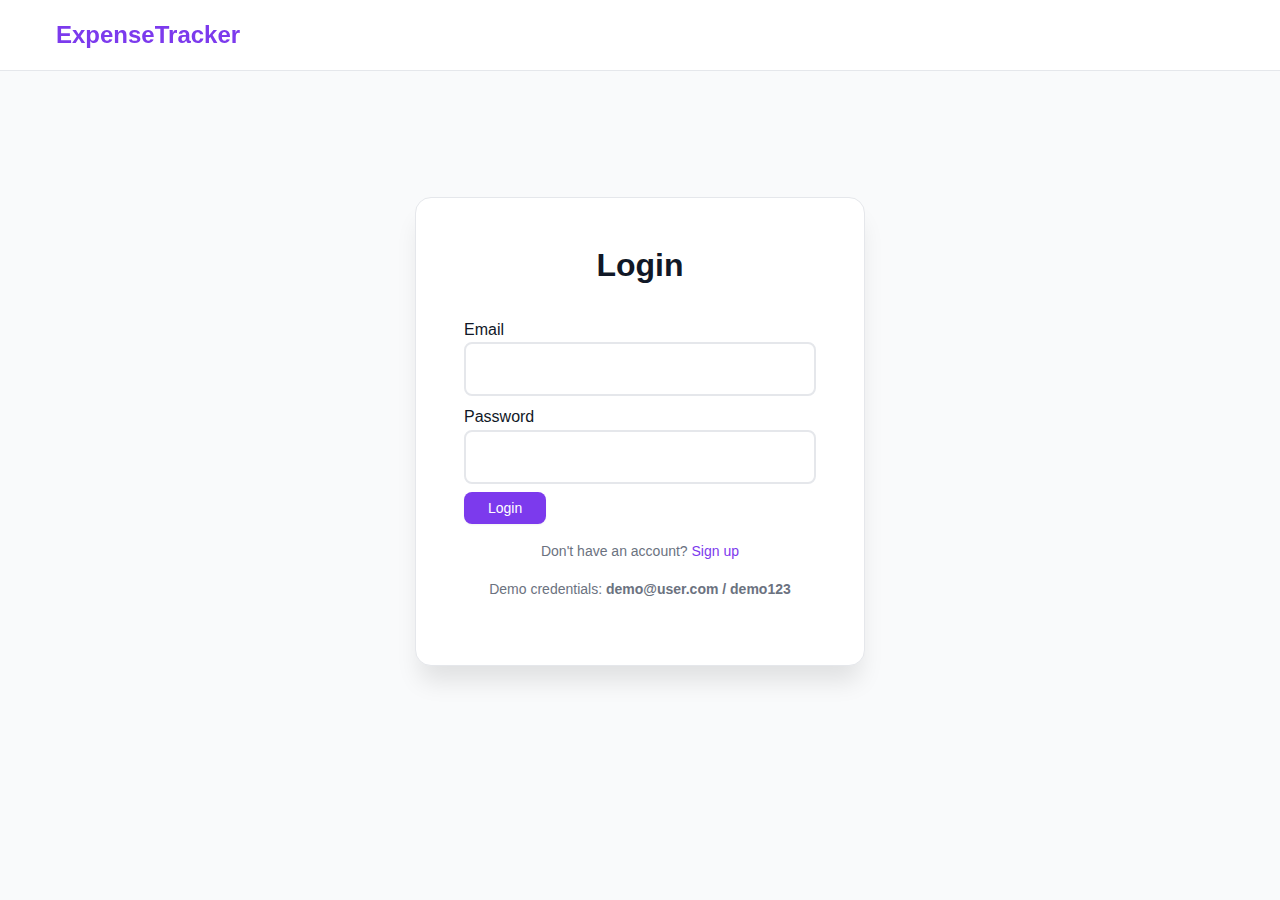
<file: login.html>
<!doctype html>
<html lang="en">
<head>
  <meta charset="utf-8" />
  <meta name="viewport" content="width=device-width,initial-scale=1" />
  <title>Login - ExpenseTracker</title>
  <link rel="stylesheet" href="css/style.css">
</head>
<body>
  <header class="navbar">
    <div class="container">
      <a class="brand" href="index.html">ExpenseTracker</a>
    </div>
  </header>

  <main class="auth-page">
    <div class="container auth-card">
      <h2>Login</h2>
      <form id="loginForm">
        <label>Email
          <input type="email" id="loginEmail" required>
        </label>
        <label>Password
          <input type="password" id="loginPassword" required>
        </label>
        <button class="btn" type="submit">Login</button>
        <p class="muted">Don't have an account? <a href="signup.html">Sign up</a></p>
      </form>
      <p class="muted">Demo credentials: <strong>demo@user.com / demo123</strong></p>
    </div>
  </main>

<script src="js/auth.js"></script>
</body>
</html>
</file>
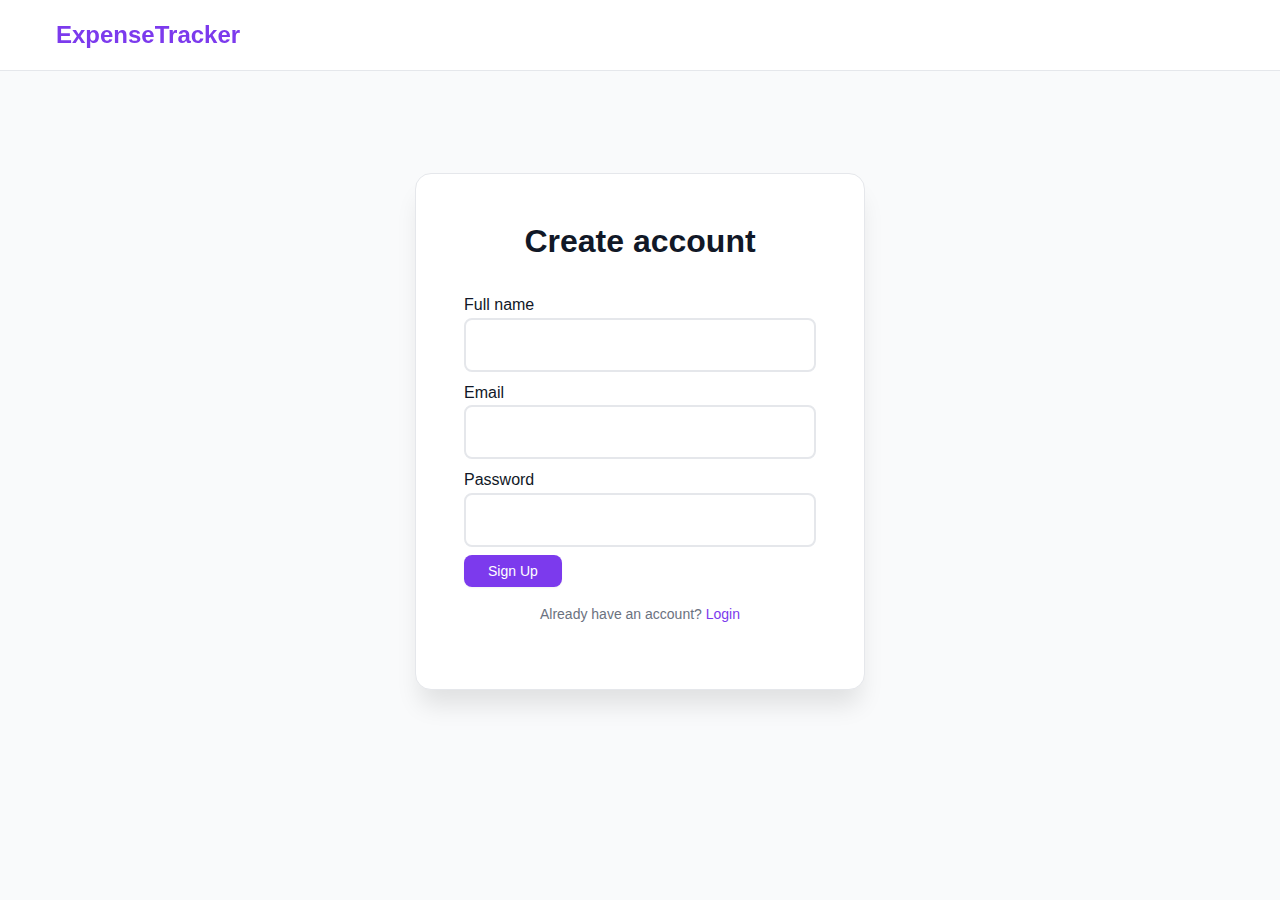
<file: signup.html>
<!doctype html>
<html lang="en">
<head>
  <meta charset="utf-8" />
  <meta name="viewport" content="width=device-width,initial-scale=1" />
  <title>Sign Up - ExpenseTracker</title>
  <link rel="stylesheet" href="css/style.css">
</head>
<body>
  <header class="navbar">
    <div class="container">
      <a class="brand" href="index.html">ExpenseTracker</a>
    </div>
  </header>

  <main class="auth-page">
    <div class="container auth-card">
      <h2>Create account</h2>
      <form id="signupForm">
        <label>Full name
          <input type="text" id="signupName" required>
        </label>
        <label>Email
          <input type="email" id="signupEmail" required>
        </label>
        <label>Password
          <input type="password" id="signupPassword" required>
        </label>
        <button class="btn" type="submit">Sign Up</button>
        <p class="muted">Already have an account? <a href="login.html">Login</a></p>
      </form>
    </div>
  </main>

<script src="js/auth.js"></script>
</body>
</html>
</file>
<file: css/style.css>
/* ===========================================
   EXPENSE TRACKER - MAIN STYLESHEET
   =========================================== */

/* ===========================================
   1. CSS VARIABLES & RESET
   =========================================== */
:root {
  /* Color Palette */
  --primary: #7C3AED; /* Violet 600 */
  --primary-dark: #6D28D9; /* Violet 700 */
  --primary-light: #C4B5FD; /* Violet 300 */
  --secondary: #EC4899; /* Pink 500 */
  --secondary-dark: #DB2777; /* Pink 600 */
  --danger: #EF4444;
  --danger-dark: #DC2626;
  --warning: #F59E0B;
  --success: #10B981;
  
  /* Neutral Colors */
  --white: #FFFFFF;
  --gray-50: #F9FAFB;
  --gray-100: #F3F4F6;
  --gray-200: #E5E7EB;
  --gray-300: #D1D5DB;
  --gray-400: #9CA3AF;
  --gray-500: #6B7280;
  --gray-600: #4B5563;
  --gray-700: #374151;
  --gray-800: #1F2937;
  --gray-900: #111827;
  
  /* Background & Text */
  --bg-primary: var(--gray-50);
  --bg-secondary: var(--white);
  --text-primary: var(--gray-900);
  --text-secondary: var(--gray-600);
  --text-muted: var(--gray-500);
  
  /* Spacing */
  --space-xs: 0.25rem;
  --space-sm: 0.5rem;
  --space-md: 1rem;
  --space-lg: 1.5rem;
  --space-xl: 2rem;
  --space-2xl: 3rem;
  
  /* Border Radius */
  --radius-sm: 0.375rem;
  --radius-md: 0.5rem;
  --radius-lg: 0.75rem;
  --radius-xl: 1rem;
  
  /* Shadows */
  --shadow-sm: 0 1px 2px 0 rgba(0, 0, 0, 0.05);
  --shadow-md: 0 4px 6px -1px rgba(0, 0, 0, 0.1);
  --shadow-lg: 0 10px 15px -3px rgba(0, 0, 0, 0.1);
  --shadow-xl: 0 20px 25px -5px rgba(0, 0, 0, 0.1);
  
  /* Transitions */
  --transition-fast: 0.15s ease-in-out;
  --transition-normal: 0.3s ease-in-out;
  --transition-slow: 0.5s ease-in-out;
}

/* Reset & Base Styles */
* {
  box-sizing: border-box;
  margin: 0;
  padding: 0;
}

*::before,
*::after {
  box-sizing: border-box;
}

html {
  scroll-behavior: smooth;
}

body {
  font-family: 'Inter', -apple-system, BlinkMacSystemFont, 'Segoe UI', Roboto, 'Helvetica Neue', Arial, sans-serif;
  line-height: 1.6;
  color: var(--text-primary);
  background-color: var(--bg-primary);
  font-size: 16px;
  -webkit-font-smoothing: antialiased;
  -moz-osx-font-smoothing: grayscale;
}

/* ===========================================
   2. TYPOGRAPHY
   =========================================== */
h1, h2, h3, h4, h5, h6 {
  font-weight: 600;
  line-height: 1.2;
  margin-bottom: var(--space-md);
}

h1 { font-size: 2.5rem; }
h2 { font-size: 2rem; }
h3 { font-size: 1.5rem; }
h4 { font-size: 1.25rem; }
h5 { font-size: 1.125rem; }
h6 { font-size: 1rem; }

p {
  margin-bottom: var(--space-md);
  color: var(--text-secondary);
}

.lead {
  font-size: 1.125rem;
  font-weight: 400;
  color: var(--text-muted);
  margin-bottom: var(--space-lg);
}

/* ===========================================
   3. LAYOUT & CONTAINERS
   =========================================== */
.container {
  max-width: 1200px;
  margin: 0 auto;
  padding: 0 var(--space-md);
}

.section {
  padding: var(--space-2xl) 0;
}

.section.light {
  background-color: var(--bg-secondary);
}

/* ===========================================
   4. NAVIGATION
   =========================================== */
.navbar {
  background-color: var(--bg-secondary);
  border-bottom: 1px solid var(--gray-200);
  position: sticky;
  top: 0;
  z-index: 50;
  backdrop-filter: blur(10px);
  background-color: rgba(255, 255, 255, 0.95);
}

.navbar .container {
  display: flex;
  align-items: center;
  justify-content: space-between;
  padding: var(--space-md);
}

.brand {
  font-weight: 700;
  color: var(--primary);
  text-decoration: none;
  font-size: 1.5rem;
  transition: color var(--transition-fast);
}

.brand:hover {
  color: var(--primary-dark);
}

.navlinks {
  display: flex;
  align-items: center;
  gap: var(--space-lg);
}

.navlinks a {
  text-decoration: none;
  color: var(--text-secondary);
  font-weight: 500;
  transition: color var(--transition-fast);
  position: relative;
}

.navlinks a:hover {
  color: var(--primary);
}

.navlinks a::after {
  content: '';
  position: absolute;
  bottom: -4px;
  left: 0;
  width: 0;
  height: 2px;
  background-color: var(--primary);
  transition: width var(--transition-fast);
}

.navlinks a:hover::after {
  width: 100%;
}

/* Mobile Menu Toggle */
.hamburger {
  display: none;
  background: transparent;
  border: none;
  font-size: 1.5rem;
  cursor: pointer;
  color: var(--text-primary);
  transition: color var(--transition-fast);
}

.hamburger:hover {
  color: var(--primary);
}

/* ===========================================
   5. BUTTONS
   =========================================== */
.btn {
  display: inline-flex;
  align-items: center;
  justify-content: center;
  padding: var(--space-sm) var(--space-lg);
  border-radius: var(--radius-md);
  text-decoration: none;
  font-weight: 500;
  font-size: 0.875rem;
  transition: all var(--transition-fast);
  cursor: pointer;
  border: none;
  position: relative;
  overflow: hidden;
}

.btn::before {
  content: '';
  position: absolute;
  top: 0;
  left: -100%;
  width: 100%;
  height: 100%;
  background: linear-gradient(90deg, transparent, rgba(255, 255, 255, 0.2), transparent);
  transition: left var(--transition-normal);
}

.btn:hover::before {
  left: 100%;
}

/* Primary Button */
.btn {
  background-color: var(--primary);
  color: var(--white);
  box-shadow: var(--shadow-sm);
}

.btn:hover {
  background-color: var(--primary-dark);
  transform: translateY(-1px);
  box-shadow: var(--shadow-md);
}

/* Button Variants */
.btn-outline {
  background-color: transparent;
  color: var(--primary);
  border: 2px solid var(--primary);
}

.btn-outline:hover {
  background-color: var(--primary);
  color: var(--white);
}

.btn-ghost {
  background-color: transparent;
  color: var(--primary);
  border: 2px dashed var(--primary-light);
}

.btn-ghost:hover {
  background-color: var(--primary);
  color: var(--white);
  border-style: solid;
}

.btn-lg {
  padding: var(--space-md) var(--space-xl);
  font-size: 1rem;
}

/* ===========================================
   6. HERO SECTION
   =========================================== */
.hero {
  position: relative;
  padding: var(--space-2xl) 0;
  background: linear-gradient(135deg, var(--bg-primary) 0%, rgba(109, 40, 217, 0.05) 100%);
  overflow: hidden;
}

.hero-background {
  position: absolute;
  top: 0;
  left: 0;
  right: 0;
  bottom: 0;
  z-index: 1;
}

.hero-shapes {
  position: absolute;
  width: 100%;
  height: 100%;
}

.shape {
  position: absolute;
  border-radius: 50%;
  background: linear-gradient(135deg, var(--primary-light), var(--secondary));
  opacity: 0.1;
  animation: float 6s ease-in-out infinite;
}

.shape-1 {
  width: 200px;
  height: 200px;
  top: 10%;
  right: 10%;
  animation-delay: 0s;
}

.shape-2 {
  width: 150px;
  height: 150px;
  bottom: 20%;
  left: 5%;
  animation-delay: 2s;
}

.shape-3 {
  width: 100px;
  height: 100px;
  top: 50%;
  right: 20%;
  animation-delay: 4s;
}

@keyframes float {
  0%, 100% { transform: translateY(0px) rotate(0deg); }
  50% { transform: translateY(-20px) rotate(180deg); }
}

.hero-grid {
  position: relative;
  z-index: 2;
  display: grid;
  grid-template-columns: 1fr 500px;
  gap: var(--space-2xl);
  align-items: center;
}

.hero-content {
  animation: slideInLeft 0.8s ease-out;
}

@keyframes slideInLeft {
  from {
    opacity: 0;
    transform: translateX(-50px);
  }
  to {
    opacity: 1;
    transform: translateX(0);
  }
}

.hero-badge {
  display: inline-flex;
  align-items: center;
  gap: var(--space-sm);
  background: rgba(109, 40, 217, 0.1);
  color: var(--primary);
  padding: var(--space-sm) var(--space-md);
  border-radius: var(--radius-lg);
  font-size: 0.875rem;
  font-weight: 500;
  margin-bottom: var(--space-lg);
  border: 1px solid rgba(109, 40, 217, 0.2);
}

.badge-icon {
  font-size: 1rem;
}

.hero-title {
  font-size: 3.5rem;
  font-weight: 800;
  line-height: 1.1;
  margin-bottom: var(--space-lg);
  color: var(--text-primary);
}

.gradient-text {
  background: linear-gradient(135deg, var(--primary) 0%, var(--secondary) 100%);
  -webkit-background-clip: text;
  -webkit-text-fill-color: transparent;
  background-clip: text;
}

.hero-description {
  font-size: 1.25rem;
  color: var(--text-secondary);
  line-height: 1.6;
  margin-bottom: var(--space-xl);
}

.hero-stats {
  display: flex;
  gap: var(--space-xl);
  margin-bottom: var(--space-xl);
}

.stat-item {
  text-align: center;
}

.stat-number {
  font-size: 2rem;
  font-weight: 700;
  color: var(--primary);
  margin-bottom: var(--space-xs);
}

.stat-label {
  font-size: 0.875rem;
  color: var(--text-muted);
  font-weight: 500;
}

.hero-actions {
  display: flex;
  gap: var(--space-md);
  margin-bottom: var(--space-xl);
}

.btn-primary {
  background: linear-gradient(135deg, var(--primary) 0%, var(--primary-dark) 100%);
  color: var(--white);
  border: none;
  display: inline-flex;
  align-items: center;
  gap: var(--space-sm);
}

.btn-secondary {
  background: transparent;
  color: var(--text-primary);
  border: 2px solid var(--gray-300);
  display: inline-flex;
  align-items: center;
  gap: var(--space-sm);
}

.btn-secondary:hover {
  background: var(--gray-50);
  border-color: var(--primary);
  color: var(--primary);
}

.btn-icon {
  width: 1.25rem;
  height: 1.25rem;
}

.hero-trust {
  margin-top: var(--space-xl);
}

.trust-text {
  font-size: 0.875rem;
  color: var(--text-muted);
  margin-bottom: var(--space-md);
  text-align: center;
}

.trust-badges {
  display: flex;
  gap: var(--space-md);
  justify-content: center;
  flex-wrap: wrap;
}

.trust-badge {
  background: var(--bg-secondary);
  padding: var(--space-sm) var(--space-md);
  border-radius: var(--radius-md);
  font-size: 0.875rem;
  color: var(--text-secondary);
  border: 1px solid var(--gray-200);
}

/* Hero Visual */
.hero-visual {
  position: relative;
  animation: slideInRight 0.8s ease-out;
}

@keyframes slideInRight {
  from {
    opacity: 0;
    transform: translateX(50px);
  }
  to {
    opacity: 1;
    transform: translateX(0);
  }
}

.dashboard-preview {
  background: var(--bg-secondary);
  border-radius: var(--radius-xl);
  box-shadow: var(--shadow-xl);
  border: 1px solid var(--gray-200);
  overflow: hidden;
  position: relative;
  z-index: 2;
}

.preview-header {
  display: flex;
  align-items: center;
  gap: var(--space-md);
  padding: var(--space-md);
  background: var(--gray-50);
  border-bottom: 1px solid var(--gray-200);
}

.preview-dots {
  display: flex;
  gap: var(--space-xs);
}

.preview-dots span {
  width: 12px;
  height: 12px;
  border-radius: 50%;
  background: var(--gray-300);
}

.preview-dots span:first-child {
  background: var(--danger);
}

.preview-dots span:nth-child(2) {
  background: var(--warning);
}

.preview-title {
  font-size: 0.875rem;
  color: var(--text-secondary);
  font-weight: 500;
}

.preview-content {
  padding: var(--space-lg);
}

.preview-stats {
  display: grid;
  grid-template-columns: 1fr 1fr;
  gap: var(--space-md);
  margin-bottom: var(--space-lg);
}

.preview-stat {
  text-align: center;
  padding: var(--space-md);
  background: var(--gray-50);
  border-radius: var(--radius-md);
}

.preview-stat .stat-value {
  font-size: 1.5rem;
  font-weight: 700;
  color: var(--primary);
  margin-bottom: var(--space-xs);
}

.preview-stat .stat-label {
  font-size: 0.75rem;
  color: var(--text-muted);
}

.preview-chart {
  display: flex;
  align-items: end;
  gap: var(--space-sm);
  height: 100px;
}

.chart-bar {
  flex: 1;
  background: linear-gradient(to top, var(--primary), var(--primary-light));
  border-radius: var(--radius-sm) var(--radius-sm) 0 0;
  animation: growUp 1s ease-out;
}

@keyframes growUp {
  from { height: 0; }
  to { height: var(--height, 60%); }
}

/* Floating Cards */
.floating-cards {
  position: absolute;
  top: 0;
  right: -20px;
  z-index: 1;
}

.floating-card {
  background: var(--bg-secondary);
  padding: var(--space-md);
  border-radius: var(--radius-lg);
  box-shadow: var(--shadow-lg);
  border: 1px solid var(--gray-200);
  margin-bottom: var(--space-md);
  animation: floatCard 3s ease-in-out infinite;
  display: flex;
  align-items: center;
  gap: var(--space-sm);
  min-width: 200px;
}

.card-1 {
  animation-delay: 0s;
}

.card-2 {
  animation-delay: 1.5s;
}

@keyframes floatCard {
  0%, 100% { transform: translateY(0px); }
  50% { transform: translateY(-10px); }
}

.card-icon {
  font-size: 1.5rem;
}

.card-content {
  flex: 1;
}

.card-title {
  font-size: 0.875rem;
  font-weight: 600;
  color: var(--text-primary);
  margin-bottom: var(--space-xs);
}

.card-amount {
  font-size: 0.75rem;
  color: var(--text-secondary);
  font-weight: 500;
}

/* ===========================================
   7. FEATURES SECTION
   =========================================== */
.features-section {
  background: var(--bg-secondary);
  position: relative;
}

.section-header {
  text-align: center;
  margin-bottom: var(--space-2xl);
}

.section-badge {
  display: inline-flex;
  align-items: center;
  gap: var(--space-sm);
  background: rgba(109, 40, 217, 0.1);
  color: var(--primary);
  padding: var(--space-sm) var(--space-md);
  border-radius: var(--radius-lg);
  font-size: 0.875rem;
  font-weight: 500;
  margin-bottom: var(--space-lg);
  border: 1px solid rgba(109, 40, 217, 0.2);
}

.section-title {
  font-size: 3rem;
  font-weight: 700;
  margin-bottom: var(--space-lg);
  color: var(--text-primary);
  line-height: 1.2;
}

.section-description {
  font-size: 1.25rem;
  color: var(--text-secondary);
  line-height: 1.6;
  max-width: 600px;
  margin: 0 auto;
}

.features-grid {
  display: grid;
  grid-template-columns: repeat(auto-fit, minmax(350px, 1fr));
  gap: var(--space-xl);
  margin-top: var(--space-2xl);
}

.feature-card {
  background: var(--bg-secondary);
  padding: var(--space-2xl);
  border-radius: var(--radius-xl);
  box-shadow: var(--shadow-md);
  transition: all var(--transition-normal);
  border: 1px solid var(--gray-200);
  position: relative;
  overflow: hidden;
  display: flex;
  flex-direction: column;
  gap: var(--space-lg);
}

.feature-card::before {
  content: '';
  position: absolute;
  top: 0;
  left: 0;
  width: 100%;
  height: 4px;
  background: linear-gradient(90deg, var(--primary), var(--secondary));
}

.feature-card:hover {
  transform: translateY(-8px);
  box-shadow: var(--shadow-xl);
}

.feature-icon {
  width: 60px;
  height: 60px;
  background: linear-gradient(135deg, var(--primary), var(--primary-light));
  border-radius: var(--radius-lg);
  display: flex;
  align-items: center;
  justify-content: center;
  color: var(--white);
  margin-bottom: var(--space-md);
}

.feature-icon svg {
  width: 28px;
  height: 28px;
}

.feature-content h3 {
  color: var(--text-primary);
  margin-bottom: var(--space-md);
  font-size: 1.5rem;
  font-weight: 600;
}

.feature-content p {
  color: var(--text-secondary);
  line-height: 1.6;
  margin-bottom: var(--space-lg);
  font-size: 1rem;
}

.feature-list {
  list-style: none;
  padding: 0;
  margin: 0;
}

.feature-list li {
  display: flex;
  align-items: center;
  gap: var(--space-sm);
  padding: var(--space-sm) 0;
  color: var(--text-secondary);
  font-size: 0.875rem;
}

.feature-list li::before {
  content: '✓';
  color: var(--secondary);
  font-weight: 600;
  font-size: 0.875rem;
}

/* ===========================================
   8. ABOUT SECTION
   =========================================== */
.about-section {
  background: var(--bg-primary);
  position: relative;
}

.about-grid {
  display: grid;
  grid-template-columns: 1fr 400px;
  gap: var(--space-2xl);
  align-items: center;
}

.about-content {
  animation: fadeInUp 0.8s ease-out;
}

@keyframes fadeInUp {
  from {
    opacity: 0;
    transform: translateY(30px);
  }
  to {
    opacity: 1;
    transform: translateY(0);
  }
}

.about-description {
  font-size: 1.125rem;
  color: var(--text-secondary);
  line-height: 1.7;
  margin-bottom: var(--space-xl);
}

.about-stats {
  display: grid;
  grid-template-columns: repeat(3, 1fr);
  gap: var(--space-lg);
  margin-bottom: var(--space-xl);
}

.about-stat {
  text-align: center;
  padding: var(--space-lg);
  background: var(--bg-secondary);
  border-radius: var(--radius-lg);
  border: 1px solid var(--gray-200);
}

.about-stat .stat-number {
  font-size: 2rem;
  font-weight: 700;
  color: var(--primary);
  margin-bottom: var(--space-xs);
}

.about-stat .stat-label {
  font-size: 0.875rem;
  color: var(--text-muted);
  font-weight: 500;
}

.about-actions {
  display: flex;
  gap: var(--space-md);
}

.about-visual {
  animation: fadeInRight 0.8s ease-out;
}

@keyframes fadeInRight {
  from {
    opacity: 0;
    transform: translateX(30px);
  }
  to {
    opacity: 1;
    transform: translateX(0);
  }
}

.visual-card {
  background: var(--bg-secondary);
  padding: var(--space-xl);
  border-radius: var(--radius-xl);
  box-shadow: var(--shadow-lg);
  border: 1px solid var(--gray-200);
}

.card-header {
  display: flex;
  align-items: center;
  gap: var(--space-md);
  margin-bottom: var(--space-lg);
}

.card-avatar {
  width: 50px;
  height: 50px;
  border-radius: 50%;
  overflow: hidden;
  border: 3px solid var(--primary-light);
}

.card-avatar img {
  width: 100%;
  height: 100%;
  object-fit: cover;
}

.card-name {
  font-weight: 600;
  color: var(--text-primary);
  margin-bottom: var(--space-xs);
}

.card-role {
  font-size: 0.875rem;
  color: var(--text-muted);
}

.card-quote {
  font-style: italic;
  color: var(--text-secondary);
  line-height: 1.6;
  margin-bottom: var(--space-md);
}

.card-rating {
  display: flex;
  align-items: center;
  gap: var(--space-sm);
}

.stars {
  color: var(--warning);
  font-size: 1rem;
}

.rating-text {
  font-size: 0.875rem;
  color: var(--text-muted);
}

/* ===========================================
   9. TESTIMONIALS SECTION
   =========================================== */
.testimonials-section {
  background: var(--bg-secondary);
}

.testimonials-grid {
  display: grid;
  grid-template-columns: repeat(auto-fit, minmax(350px, 1fr));
  gap: var(--space-xl);
  margin-top: var(--space-2xl);
}

.testimonial-card {
  background: var(--bg-secondary);
  padding: var(--space-2xl);
  border-radius: var(--radius-xl);
  box-shadow: var(--shadow-md);
  border: 1px solid var(--gray-200);
  transition: all var(--transition-normal);
  position: relative;
}

.testimonial-card:hover {
  transform: translateY(-4px);
  box-shadow: var(--shadow-xl);
}

.testimonial-content {
  margin-bottom: var(--space-lg);
}

.quote-icon {
  font-size: 3rem;
  color: var(--primary-light);
  opacity: 0.3;
  margin-bottom: var(--space-md);
}

.testimonial-text {
  font-size: 1.125rem;
  color: var(--text-secondary);
  line-height: 1.6;
  font-style: italic;
}

.testimonial-author {
  display: flex;
  align-items: center;
  gap: var(--space-md);
}

.author-avatar {
  width: 50px;
  height: 50px;
  border-radius: 50%;
  overflow: hidden;
  border: 2px solid var(--primary-light);
}

.author-avatar img {
  width: 100%;
  height: 100%;
  object-fit: cover;
}

.author-name {
  font-weight: 600;
  color: var(--text-primary);
  margin-bottom: var(--space-xs);
}

.author-role {
  font-size: 0.875rem;
  color: var(--text-muted);
  margin-bottom: var(--space-xs);
}

.author-rating {
  color: var(--warning);
  font-size: 0.875rem;
}

/* ===========================================
   10. CALL-TO-ACTION SECTION
   =========================================== */
.cta-section {
  padding: var(--space-2xl) 0;
  background: linear-gradient(135deg, rgba(109, 40, 217, 0.1) 0%, rgba(236, 72, 153, 0.1) 100%);
  position: relative;
  overflow: hidden;
}

.cta-section::before {
  content: '';
  position: absolute;
  top: 0;
  left: 0;
  right: 0;
  bottom: 0;
  background: url('data:image/svg+xml,<svg xmlns="http://www.w3.org/2000/svg" viewBox="0 0 100 100"><defs><pattern id="grain" width="100" height="100" patternUnits="userSpaceOnUse"><circle cx="50" cy="50" r="1" fill="%236D28D9" opacity="0.1"/></pattern></defs><rect width="100" height="100" fill="url(%23grain)"/></svg>');
  opacity: 0.3;
}

.cta-content {
  position: relative;
  z-index: 2;
  text-align: center;
  max-width: 800px;
  margin: 0 auto;
}

.cta-title {
  font-size: 3rem;
  font-weight: 700;
  margin-bottom: var(--space-lg);
  color: var(--text-primary);
  line-height: 1.2;
}

.cta-description {
  font-size: 1.25rem;
  color: var(--text-secondary);
  line-height: 1.6;
  margin-bottom: var(--space-xl);
}

.cta-features {
  display: flex;
  justify-content: center;
  gap: var(--space-xl);
  margin-bottom: var(--space-2xl);
  flex-wrap: wrap;
}

.cta-feature {
  display: flex;
  align-items: center;
  gap: var(--space-sm);
  color: var(--text-secondary);
  font-size: 0.875rem;
}

.feature-check {
  width: 1rem;
  height: 1rem;
  color: var(--secondary);
}

.cta-actions {
  display: flex;
  justify-content: center;
  gap: var(--space-md);
  flex-wrap: wrap;
}

.btn-xl {
  padding: var(--space-lg) var(--space-2xl);
  font-size: 1.125rem;
  font-weight: 600;
}

/* ===========================================
   11. FOOTER
   =========================================== */
.footer {
  background: linear-gradient(135deg, var(--gray-900) 0%, var(--gray-800) 100%);
  color: var(--white);
  padding: var(--space-2xl) 0 var(--space-xl);
  margin-top: var(--space-2xl);
  position: relative;
}

.footer::before {
  content: '';
  position: absolute;
  top: 0;
  left: 0;
  right: 0;
  height: 1px;
  background: linear-gradient(90deg, transparent, var(--primary), transparent);
}

.footer-content {
  display: grid;
  grid-template-columns: 1fr 2fr;
  gap: var(--space-2xl);
  margin-bottom: var(--space-2xl);
}

.footer-brand {
  max-width: 400px;
}

.footer-logo {
  display: flex;
  align-items: center;
  gap: var(--space-sm);
  margin-bottom: var(--space-lg);
}

.logo-icon {
  font-size: 2rem;
}

.logo-text {
  font-size: 1.5rem;
  font-weight: 700;
  color: var(--white);
}

.footer-description {
  color: var(--gray-300);
  line-height: 1.6;
  margin-bottom: var(--space-lg);
}

.footer-social {
  display: flex;
  gap: var(--space-md);
}

.social-link {
  width: 40px;
  height: 40px;
  background: rgba(255, 255, 255, 0.1);
  border-radius: var(--radius-md);
  display: flex;
  align-items: center;
  justify-content: center;
  color: var(--gray-300);
  transition: all var(--transition-fast);
  border: 1px solid rgba(255, 255, 255, 0.1);
}

.social-link:hover {
  background: var(--primary);
  color: var(--white);
  transform: translateY(-2px);
}

.social-link svg {
  width: 20px;
  height: 20px;
}

.footer-links {
  display: grid;
  grid-template-columns: repeat(4, 1fr);
  gap: var(--space-xl);
}

.footer-column {
  display: flex;
  flex-direction: column;
}

.footer-title {
  font-size: 1rem;
  font-weight: 600;
  color: var(--white);
  margin-bottom: var(--space-lg);
}

.footer-list {
  list-style: none;
  padding: 0;
  margin: 0;
}

.footer-list li {
  margin-bottom: var(--space-sm);
}

.footer-list a {
  color: var(--gray-300);
  text-decoration: none;
  font-size: 0.875rem;
  transition: color var(--transition-fast);
}

.footer-list a:hover {
  color: var(--white);
}

.footer-bottom {
  border-top: 1px solid rgba(255, 255, 255, 0.1);
  padding-top: var(--space-lg);
  display: flex;
  justify-content: space-between;
  align-items: center;
  flex-wrap: wrap;
  gap: var(--space-md);
}

.footer-copyright p {
  color: var(--gray-400);
  font-size: 0.875rem;
  margin: 0;
}

.footer-bottom-links {
  display: flex;
  gap: var(--space-lg);
}

.footer-bottom-links a {
  color: var(--gray-400);
  text-decoration: none;
  font-size: 0.875rem;
  transition: color var(--transition-fast);
}

.footer-bottom-links a:hover {
  color: var(--white);
}

/* ===========================================
   10. AUTHENTICATION PAGES
   =========================================== */
.auth-page {
  min-height: 80vh;
  display: flex;
  align-items: center;
  justify-content: center;
  padding: var(--space-xl) 0;
}

.auth-card {
  max-width: 450px;
  width: 100%;
  background-color: var(--bg-secondary);
  padding: var(--space-2xl);
  border-radius: var(--radius-xl);
  box-shadow: var(--shadow-xl);
  border: 1px solid var(--gray-200);
}

.auth-card h2 {
  text-align: center;
  margin-bottom: var(--space-xl);
  color: var(--text-primary);
}

/* Form Elements */
label {
  display: block;
  margin-bottom: var(--space-sm);
  color: var(--text-primary);
  font-weight: 500;
}

input[type="text"],
input[type="email"],
input[type="password"],
input[type="date"],
input[type="number"],
select {
  width: 100%;
  padding: var(--space-md);
  border: 2px solid var(--gray-200);
  border-radius: var(--radius-md);
  font-size: 1rem;
  transition: all var(--transition-fast);
  background-color: var(--bg-secondary);
  color: var(--text-primary);
}

input:focus,
select:focus {
  outline: none;
  border-color: var(--primary);
  box-shadow: 0 0 0 3px rgba(109, 40, 217, 0.1);
}

.muted {
  color: var(--text-muted);
  font-size: 0.875rem;
  text-align: center;
  margin-top: var(--space-md);
}

.muted a {
  color: var(--primary);
  text-decoration: none;
}

.muted a:hover {
  text-decoration: underline;
}

/* ===========================================
   11. DASHBOARD
   =========================================== */
.dashboard {
  min-height: 100vh;
  padding: var(--space-xl) 0;
  background: var(--bg-primary);
}

/* Dashboard Header */
.dashboard-header {
  display: flex;
  justify-content: space-between;
  align-items: center;
  margin-bottom: var(--space-2xl);
  padding: var(--space-xl) 0;
}

.dashboard-title h1 {
  font-size: 2.5rem;
  font-weight: 700;
  color: var(--text-primary);
  margin-bottom: var(--space-sm);
}

.dashboard-subtitle {
  color: var(--text-secondary);
  font-size: 1.125rem;
}

.dashboard-actions {
  display: flex;
  gap: var(--space-md);
}

/* Overview Section */
.overview-section {
  margin-bottom: var(--space-2xl);
}

.overview-cards {
  display: grid;
  grid-template-columns: repeat(auto-fit, minmax(300px, 1fr));
  gap: var(--space-lg);
}

.overview-card {
  background: var(--bg-secondary);
  padding: var(--space-xl);
  border-radius: var(--radius-xl);
  box-shadow: var(--shadow-md);
  border: 1px solid var(--gray-200);
  display: flex;
  align-items: center;
  gap: var(--space-lg);
  transition: all var(--transition-normal);
  position: relative;
  overflow: hidden;
}

.overview-card::before {
  content: '';
  position: absolute;
  top: 0;
  left: 0;
  width: 4px;
  height: 100%;
  transition: all var(--transition-normal);
}

.income-card::before {
  background: linear-gradient(135deg, var(--secondary), var(--secondary-dark));
}

.expense-card::before {
  background: linear-gradient(135deg, var(--danger), var(--danger-dark));
}

.balance-card::before {
  background: linear-gradient(135deg, var(--primary), var(--primary-dark));
}

.overview-card:hover {
  transform: translateY(-4px);
  box-shadow: var(--shadow-xl);
}

.overview-card .card-icon {
  width: 60px;
  height: 60px;
  border-radius: var(--radius-lg);
  display: flex;
  align-items: center;
  justify-content: center;
  flex-shrink: 0;
}

.income-card .card-icon {
  background: linear-gradient(135deg, rgba(236, 72, 153, 0.1), rgba(236, 72, 153, 0.2));
  color: var(--secondary);
}

.expense-card .card-icon {
  background: linear-gradient(135deg, rgba(239, 68, 68, 0.1), rgba(239, 68, 68, 0.2));
  color: var(--danger);
}

.balance-card .card-icon {
  background: linear-gradient(135deg, rgba(109, 40, 217, 0.1), rgba(109, 40, 217, 0.2));
  color: var(--primary);
}

.card-icon svg {
  width: 28px;
  height: 28px;
}

.card-content {
  flex: 1;
}

.card-label {
  font-size: 0.875rem;
  color: var(--text-muted);
  font-weight: 500;
  margin-bottom: var(--space-xs);
}

.card-value {
  font-size: 2rem;
  font-weight: 700;
  color: var(--text-primary);
  margin-bottom: var(--space-xs);
}

.card-change {
  font-size: 0.875rem;
  font-weight: 500;
}

.card-change.positive {
  color: var(--secondary);
}

.card-change.negative {
  color: var(--danger);
}

.card-change.neutral {
  color: var(--text-muted);
}

/* Dashboard Grid */
.dashboard-grid {
  display: grid;
  grid-template-columns: 1fr 1fr;
  gap: var(--space-xl);
}

.reports-panel {
  grid-column: 1 / -1;
}

/* Panel Styling */
.panel {
  background: var(--bg-secondary);
  border-radius: var(--radius-xl);
  box-shadow: var(--shadow-md);
  border: 1px solid var(--gray-200);
  overflow: hidden;
}

.panel-header {
  padding: var(--space-xl) var(--space-xl) var(--space-lg);
  border-bottom: 1px solid var(--gray-200);
  display: flex;
  justify-content: space-between;
  align-items: flex-start;
}

.panel-header h2 {
  font-size: 1.5rem;
  font-weight: 600;
  color: var(--text-primary);
  margin-bottom: var(--space-sm);
}

.panel-description {
  color: var(--text-secondary);
  font-size: 0.875rem;
  margin: 0;
}

.panel-actions {
  display: flex;
  gap: var(--space-sm);
}

/* Transaction Form */
.add-transaction-panel {
  padding: var(--space-xl);
}

.txn-form {
  display: grid;
  gap: var(--space-lg);
}

.form-row {
  display: grid;
  grid-template-columns: 1fr 1fr;
  gap: var(--space-md);
}

.form-group {
  display: flex;
  flex-direction: column;
  gap: var(--space-sm);
}

.form-group label {
  font-weight: 500;
  color: var(--text-primary);
  font-size: 0.875rem;
}

.input-wrapper {
  position: relative;
  display: flex;
  align-items: center;
}

.input-prefix {
  position: absolute;
  left: var(--space-md);
  color: var(--text-muted);
  font-weight: 500;
  z-index: 1;
}

.input-wrapper input {
  padding-left: 2rem;
}

.txn-form input,
.txn-form select {
  width: 100%;
  padding: var(--space-md);
  border: 2px solid var(--gray-200);
  border-radius: var(--radius-md);
  font-size: 1rem;
  transition: all var(--transition-fast);
  background: var(--bg-secondary);
  color: var(--text-primary);
}

.txn-form input:focus,
.txn-form select:focus {
  outline: none;
  border-color: var(--primary);
  box-shadow: 0 0 0 3px rgba(109, 40, 217, 0.1);
}

.txn-form select {
  cursor: pointer;
}

/* Transactions Panel */
.transactions-panel {
  padding: 0;
}

.transactions-container {
  padding: var(--space-xl);
}

.transactions-wrap {
  border-radius: var(--radius-md);
  border: 1px solid var(--gray-200);
  overflow: hidden;
  max-height: 500px;
  overflow-y: auto;
}

.transactions-table {
  width: 100%;
  border-collapse: collapse;
  background: var(--bg-secondary);
}

.transactions-table th {
  background: var(--gray-50);
  padding: var(--space-md);
  text-align: left;
  font-weight: 600;
  color: var(--text-primary);
  font-size: 0.875rem;
  border-bottom: 2px solid var(--gray-200);
  position: sticky;
  top: 0;
  z-index: 10;
}

.transactions-table td {
  padding: var(--space-md);
  border-bottom: 1px solid var(--gray-200);
  color: var(--text-secondary);
  font-size: 0.875rem;
}

.transactions-table tr:hover {
  background: var(--gray-50);
}

.transactions-table tr:last-child td {
  border-bottom: none;
}

.del-btn {
  background: transparent;
  border: 1px solid var(--danger);
  color: var(--danger);
  cursor: pointer;
  padding: var(--space-xs) var(--space-sm);
  border-radius: var(--radius-sm);
  font-size: 0.75rem;
  transition: all var(--transition-fast);
}

.del-btn:hover {
  background: var(--danger);
  color: var(--white);
}

/* Empty State */
.empty-state {
  text-align: center;
  padding: var(--space-2xl);
}

.empty-message {
  display: flex;
  flex-direction: column;
  align-items: center;
  gap: var(--space-md);
  color: var(--text-muted);
}

.empty-icon {
  font-size: 3rem;
  opacity: 0.5;
}

.empty-message p {
  font-size: 1.125rem;
  font-weight: 500;
  margin: 0;
}

.empty-message small {
  font-size: 0.875rem;
  opacity: 0.7;
}

/* Reports Panel */
.reports-panel {
  padding: var(--space-xl);
}

.charts-container {
  display: grid;
  grid-template-columns: 1fr 1fr;
  gap: var(--space-xl);
}

.chart-section {
  background: var(--bg-primary);
  padding: var(--space-lg);
  border-radius: var(--radius-lg);
  border: 1px solid var(--gray-200);
}

.chart-section h3 {
  font-size: 1.125rem;
  font-weight: 600;
  color: var(--text-primary);
  margin-bottom: var(--space-lg);
  text-align: center;
}

.chart-wrapper {
  position: relative;
  height: 300px;
}

.chart-wrapper canvas {
  width: 100% !important;
  height: 100% !important;
}

/* Button Sizes */
.btn-sm {
  padding: var(--space-sm) var(--space-md);
  font-size: 0.875rem;
}

.btn-lg {
  padding: var(--space-md) var(--space-xl);
  font-size: 1rem;
  font-weight: 600;
}

/* Dashboard Specific Styles */
.positive-balance .card-value {
  color: var(--secondary);
}

.negative-balance .card-value {
  color: var(--danger);
}

.type-badge {
  display: inline-flex;
  align-items: center;
  gap: var(--space-xs);
  padding: var(--space-xs) var(--space-sm);
  border-radius: var(--radius-sm);
  font-size: 0.75rem;
  font-weight: 500;
  background: var(--gray-100);
  color: var(--text-secondary);
}

.amount-income {
  color: var(--secondary);
  font-weight: 600;
}

.amount-expense {
  color: var(--danger);
  font-weight: 600;
}

/* Enhanced Form Styling */
.txn-form input:focus,
.txn-form select:focus {
  transform: translateY(-1px);
  box-shadow: 0 4px 12px rgba(109, 40, 217, 0.15);
}

.txn-form button:active {
  transform: translateY(1px);
}

/* Loading States */
.btn:disabled {
  opacity: 0.6;
  cursor: not-allowed;
  transform: none !important;
}

/* Success Animation */
@keyframes successPulse {
  0% { transform: scale(1); }
  50% { transform: scale(1.05); }
  100% { transform: scale(1); }
}

.btn-success {
  animation: successPulse 0.3s ease-in-out;
}

/* ===========================================
   12. RESPONSIVE DESIGN
   =========================================== */
@media (max-width: 1024px) {
  .hero-grid {
    grid-template-columns: 1fr;
    text-align: center;
  }
  
  .hero-visual {
    order: -1;
  }
  
  .about-grid {
    grid-template-columns: 1fr;
    text-align: center;
  }
  
  .dashboard-grid {
    grid-template-columns: 1fr;
  }
  
  .overview-cards {
    grid-template-columns: repeat(2, 1fr);
  }
  
  .charts-container {
    grid-template-columns: 1fr;
  }
  
  .form-row {
    grid-template-columns: 1fr;
  }
  
  .footer-content {
    grid-template-columns: 1fr;
    gap: var(--space-xl);
  }
  
  .footer-links {
    grid-template-columns: repeat(2, 1fr);
  }
}

@media (max-width: 768px) {
  .hamburger {
    display: block;
  }
  
  .navlinks {
    display: none;
    position: absolute;
    top: 100%;
    left: 0;
    right: 0;
    background-color: var(--bg-secondary);
    flex-direction: column;
    padding: var(--space-lg);
    box-shadow: var(--shadow-lg);
    border-top: 1px solid var(--gray-200);
  }
  
  .navlinks.show {
    display: flex;
  }
  
  .hero-title {
    font-size: 2.5rem;
  }
  
  .hero-stats {
    justify-content: center;
  }
  
  .hero-actions {
    justify-content: center;
    flex-wrap: wrap;
  }
  
  .floating-cards {
    display: none;
  }
  
  .features-grid {
    grid-template-columns: 1fr;
  }
  
  .testimonials-grid {
    grid-template-columns: 1fr;
  }
  
  .about-stats {
    grid-template-columns: 1fr;
  }
  
  .about-actions {
    justify-content: center;
  }
  
  .cta-features {
    flex-direction: column;
    align-items: center;
  }
  
  .cta-actions {
    flex-direction: column;
    align-items: center;
  }
  
  .overview-cards {
    grid-template-columns: 1fr;
  }
  
  .dashboard-header {
    flex-direction: column;
    align-items: flex-start;
    gap: var(--space-lg);
  }
  
  .dashboard-actions {
    width: 100%;
    justify-content: flex-start;
  }
  
  .footer-links {
    grid-template-columns: 1fr;
  }
  
  .footer-bottom {
    flex-direction: column;
    text-align: center;
  }
}

@media (max-width: 480px) {
  .container {
    padding: 0 var(--space-sm);
  }
  
  .hero {
    padding: var(--space-xl) 0;
  }
  
  .hero-title {
    font-size: 2rem;
  }
  
  .hero-stats {
    flex-direction: column;
    gap: var(--space-md);
  }
  
  .hero-actions {
    flex-direction: column;
    width: 100%;
  }
  
  .hero-actions .btn {
    width: 100%;
    justify-content: center;
  }
  
  .section {
    padding: var(--space-xl) 0;
  }
  
  .section-title {
    font-size: 2rem;
  }
  
  .cta-title {
    font-size: 2rem;
  }
  
  .feature-card {
    padding: var(--space-lg);
  }
  
  .testimonial-card {
    padding: var(--space-lg);
  }
  
  .auth-card {
    padding: var(--space-lg);
  }
  
  .panel {
    padding: var(--space-lg);
  }
  
  .about-stats {
    grid-template-columns: 1fr;
  }
  
  .footer-social {
    justify-content: center;
  }
}

/* ===========================================
   13. UTILITIES & ANIMATIONS
   =========================================== */
.fade-in {
  animation: fadeIn 0.6s ease-in-out;
}

@keyframes fadeIn {
  from {
    opacity: 0;
    transform: translateY(20px);
  }
  to {
    opacity: 1;
    transform: translateY(0);
  }
}

.slide-up {
  animation: slideUp 0.8s ease-out;
}

@keyframes slideUp {
  from {
    opacity: 0;
    transform: translateY(40px);
  }
  to {
    opacity: 1;
    transform: translateY(0);
  }
}

/* Loading States */
.loading {
  opacity: 0.6;
  pointer-events: none;
}

/* Focus States */
*:focus {
  outline: 2px solid var(--primary);
  outline-offset: 2px;
}

/* Print Styles */
@media print {
  .navbar,
  .footer,
  .btn {
    display: none;
  }
  
  .dashboard-grid {
    grid-template-columns: 1fr;
  }
}
</file>
